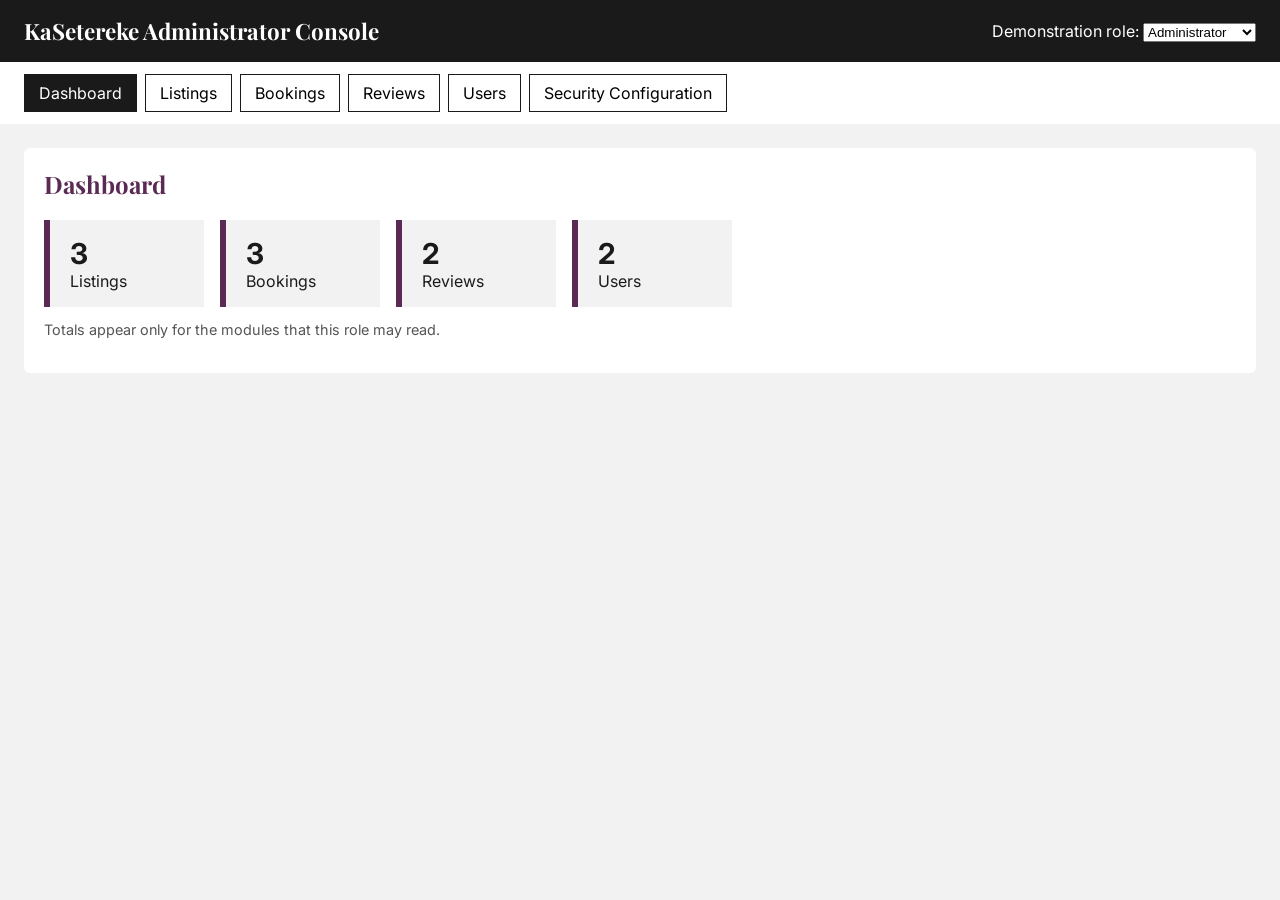
<file: apps/admin/index.html>
<!DOCTYPE html>
<html lang="en">
<head>
  <meta charset="UTF-8">
  <meta name="viewport" content="width=device-width, initial-scale=1.0">
  <title>KaSetereke Administrator Console</title>
  <link href="https://fonts.googleapis.com/css2?family=Inter:wght@400;600&family=Playfair+Display:wght@600&display=swap" rel="stylesheet">
  <style>
    :root {
      --gold: #C9A227;
      --near-black: #1A1A1A;
      --plum: #5B2A54;
      --white: #FFFFFF;
      --grey: #F2F2F2;
      --red: #A32020;
      --green: #1F6F3D;
    }
    * { box-sizing: border-box; }
    body { margin: 0; font-family: Inter, sans-serif; color: var(--near-black); background: var(--grey); }
    header { background: var(--near-black); color: var(--white); padding: 16px 24px; display: flex; flex-wrap: wrap; gap: 16px; align-items: center; justify-content: space-between; }
    h1 { font-family: "Playfair Display", serif; font-size: 1.4rem; margin: 0; }
    h2 { font-family: "Playfair Display", serif; color: var(--plum); margin-top: 0; }
    nav { display: flex; flex-wrap: wrap; gap: 8px; padding: 12px 24px; background: var(--white); }
    nav button { border: 1px solid var(--near-black); background: var(--white); padding: 8px 14px; cursor: pointer; font: inherit; }
    nav button.active { background: var(--near-black); color: var(--white); }
    main { padding: 24px; }
    section { background: var(--white); padding: 20px; border-radius: 6px; overflow-x: auto; }
    table { border-collapse: collapse; width: 100%; }
    th, td { text-align: left; padding: 8px 10px; border-bottom: 1px solid #DDD; }
    th { background: var(--grey); }
    .cards { display: flex; flex-wrap: wrap; gap: 16px; }
    .card { border-left: 6px solid var(--plum); background: var(--grey); padding: 16px 20px; min-width: 160px; }
    .card strong { display: block; font-size: 1.8rem; }
    button.action { background: var(--gold); border: none; padding: 6px 12px; cursor: pointer; font: inherit; }
    .ok { color: var(--green); font-weight: 600; }
    .bad { color: var(--red); font-weight: 600; }
    .note { color: #555; font-size: 0.9rem; }
    input[type="text"] { padding: 8px; width: 260px; max-width: 100%; }
  </style>
</head>
<body>
  <header>
    <h1>KaSetereke Administrator Console</h1>
    <label>Demonstration role:
      <select id="roleSelect"></select>
    </label>
  </header>
  <nav id="nav"></nav>
  <main><section id="view"></section></main>

  <script>
    // 1. Permissions: copied from permissions-matrix.md. Update both together.
    const PERMISSIONS = {
      "Administrator": {
        "Dashboard": "Read", "Listings": "Read and Write", "Bookings": "Read and Write",
        "Reviews": "Read and Write", "Users": "Read and Write", "Security Configuration": "Read"
      },
      "Security Officer": {
        "Dashboard": "Read", "Listings": "Read", "Bookings": "None",
        "Reviews": "Read", "Users": "Read", "Security Configuration": "Read and Write"
      }
    };

    // 2. Sample data only. No real people and no real payment data.
    const data = {
      listings: [
        { id: 1, name: "Maliba River Lodge", district: "Thaba-Tseka", type: "stay" },
        { id: 2, name: "Thaba Bosiu Heritage Site", district: "Maseru", type: "heritage" },
        { id: 3, name: "Semonkong Lodge", district: "Maseru", type: "stay" }
      ],
      bookings: [
        { id: "B-001", place: "Maliba River Lodge", checkIn: "2026-12-01", checkOut: "2026-12-03", status: "confirmed" },
        { id: "B-002", place: "Semonkong Lodge", checkIn: "2026-12-10", checkOut: "2026-12-12", status: "pending" },
        { id: "B-003", place: "Maliba River Lodge", checkIn: "2027-01-05", checkOut: "2027-01-07", status: "completed" }
      ],
      reviews: [
        { id: 1, pseudonym: "Traveller 1042", place: "Maliba River Lodge", rating: 5, comment: "Quiet and clean." },
        { id: 2, pseudonym: "Traveller 2077", place: "Semonkong Lodge", rating: 4, comment: "Great views." }
      ],
      users: [
        { name: "Sample Traveller", email: "traveller@example.com", role: "traveller" },
        { name: "Sample Operator", email: "operator@example.com", role: "operator" }
      ],
      settings: [
        { item: "Roles and permissions", dataClass: "Restricted" },
        { item: "Data classification of each column", dataClass: "Restricted" },
        { item: "Compliance levels", dataClass: "Restricted" }
      ],
      changeLog: []
    };

    // 3. Hashing: the same recipe is used when a record is saved and when it is verified.
    async function hashBooking(b) {
      const text = [b.id, b.place, b.checkIn, b.checkOut, b.status].join("|");
      const digest = await crypto.subtle.digest("SHA-256", new TextEncoder().encode(text));
      return Array.from(new Uint8Array(digest)).map(x => x.toString(16).padStart(2, "0")).join("");
    }

    // 4. Small helpers. textContent is used everywhere, so data can never run as code.
    function el(tag, text, className) {
      const node = document.createElement(tag);
      if (text !== undefined) node.textContent = text;
      if (className) node.className = className;
      return node;
    }
    function makeTable(columns, rows) {
      const table = el("table");
      const head = el("tr");
      columns.forEach(c => head.appendChild(el("th", c)));
      table.appendChild(head);
      rows.forEach(cells => {
        const tr = el("tr");
        cells.forEach(cell => {
          const td = el("td");
          if (cell instanceof Node) td.appendChild(cell); else td.textContent = cell;
          tr.appendChild(td);
        });
        table.appendChild(tr);
      });
      return table;
    }
    function canWrite(module) { return PERMISSIONS[role][module].includes("Write"); }
    function canRead(module) { return PERMISSIONS[role][module] !== "None"; }
    function actionButton(label, onClick) {
      const b = el("button", label, "action");
      b.addEventListener("click", onClick);
      return b;
    }

    // 5. Screens. Each one returns the page content for one module.
    const screens = {
      "Dashboard": () => {
        const wrap = el("div");
        wrap.appendChild(el("h2", "Dashboard"));
        const cards = el("div", undefined, "cards");
        [["Listings", data.listings.length], ["Bookings", data.bookings.length],
         ["Reviews", data.reviews.length], ["Users", data.users.length]].forEach(([module, count]) => {
          if (!canRead(module)) return;
          const card = el("div", undefined, "card");
          card.appendChild(el("strong", String(count)));
          card.appendChild(el("span", module));
          cards.appendChild(card);
        });
        wrap.appendChild(cards);
        wrap.appendChild(el("p", "Totals appear only for the modules that this role may read.", "note"));
        return wrap;
      },
      "Listings": () => {
        const wrap = el("div");
        wrap.appendChild(el("h2", "Listings"));
        wrap.appendChild(makeTable(["Name", "District", "Type", ""], data.listings.map(l => [
          l.name, l.district, l.type,
          canWrite("Listings") ? actionButton("Remove", () => { data.listings = data.listings.filter(x => x.id !== l.id); show("Listings"); }) : ""
        ])));
        return wrap;
      },
      "Bookings": () => {
        const wrap = el("div");
        wrap.appendChild(el("h2", "Bookings"));
        wrap.appendChild(makeTable(["Booking", "Place", "Check in", "Check out", "Status", "Verified"], data.bookings.map(b => {
          const result = el("span", "Not checked");
          const cell = el("span");
          cell.appendChild(actionButton("Verify", async () => {
            const same = (await hashBooking(b)) === b.recordHash;
            result.textContent = same ? " Matches the chain record" : " Does not match: the record was changed";
            result.className = same ? "ok" : "bad";
          }));
          cell.appendChild(result);
          return [b.id, b.place, b.checkIn, b.checkOut, b.status, cell];
        })));
        wrap.appendChild(el("p", "Verify recomputes the hash of the booking and compares it with the stored one. Booking B-003 was changed after it was hashed, so it fails on purpose.", "note"));
        return wrap;
      },
      "Reviews": () => {
        const wrap = el("div");
        wrap.appendChild(el("h2", "Reviews"));
        wrap.appendChild(makeTable(["Reviewer", "Place", "Rating", "Comment", ""], data.reviews.map(r => [
          r.pseudonym, r.place, String(r.rating), r.comment,
          canWrite("Reviews") ? actionButton("Delete", () => { data.reviews = data.reviews.filter(x => x.id !== r.id); show("Reviews"); }) : ""
        ])));
        return wrap;
      },
      "Users": () => {
        const wrap = el("div");
        wrap.appendChild(el("h2", "Users"));
        wrap.appendChild(makeTable(["Name", "Email address", "Role"], data.users.map(u => [u.name, u.email, u.role])));
        wrap.appendChild(el("p", "Names and email addresses are Private data. Only roles with access may see this screen.", "note"));
        return wrap;
      },
      "Security Configuration": () => {
        const wrap = el("div");
        wrap.appendChild(el("h2", "Security Configuration"));
        wrap.appendChild(makeTable(["Item managed", "Data class"], data.settings.map(s => [s.item, s.dataClass])));
        wrap.appendChild(el("h3", "Change log"));
        wrap.appendChild(data.changeLog.length
          ? makeTable(["Entry"], data.changeLog.map(e => [e]))
          : el("p", "No changes recorded yet.", "note"));
        if (canWrite("Security Configuration")) {
          const input = el("input"); input.type = "text"; input.placeholder = "Describe the change";
          wrap.appendChild(input);
          wrap.appendChild(actionButton("Record change", () => {
            if (input.value.trim() === "") return;
            data.changeLog.push(new Date().toISOString() + " - " + role + ": " + input.value.trim());
            show("Security Configuration");
          }));
        } else {
          wrap.appendChild(el("p", "This role may read the settings but cannot change them.", "note"));
        }
        return wrap;
      }
    };

    // 6. Navigation: only the modules that the role may read are shown.
    let role = "Administrator";
    function buildNav() {
      const nav = document.getElementById("nav");
      nav.replaceChildren();
      Object.keys(screens).filter(canRead).forEach(name => {
        const b = el("button", name);
        b.addEventListener("click", () => show(name));
        nav.appendChild(b);
      });
    }
    function show(name) {
      document.querySelectorAll("nav button").forEach(b => b.classList.toggle("active", b.textContent === name));
      document.getElementById("view").replaceChildren(screens[name]());
    }

    // 7. Start: hash the sample bookings, then change one afterwards so that Verify can fail.
    async function start() {
      for (const b of data.bookings) b.recordHash = await hashBooking(b);
      data.bookings[2].status = "confirmed";
      const select = document.getElementById("roleSelect");
      Object.keys(PERMISSIONS).forEach(r => select.appendChild(el("option", r)));
      select.addEventListener("change", () => { role = select.value; buildNav(); show("Dashboard"); });
      buildNav();
      show("Dashboard");
    }
    start();
  </script>
</body>
</html>
</file>
